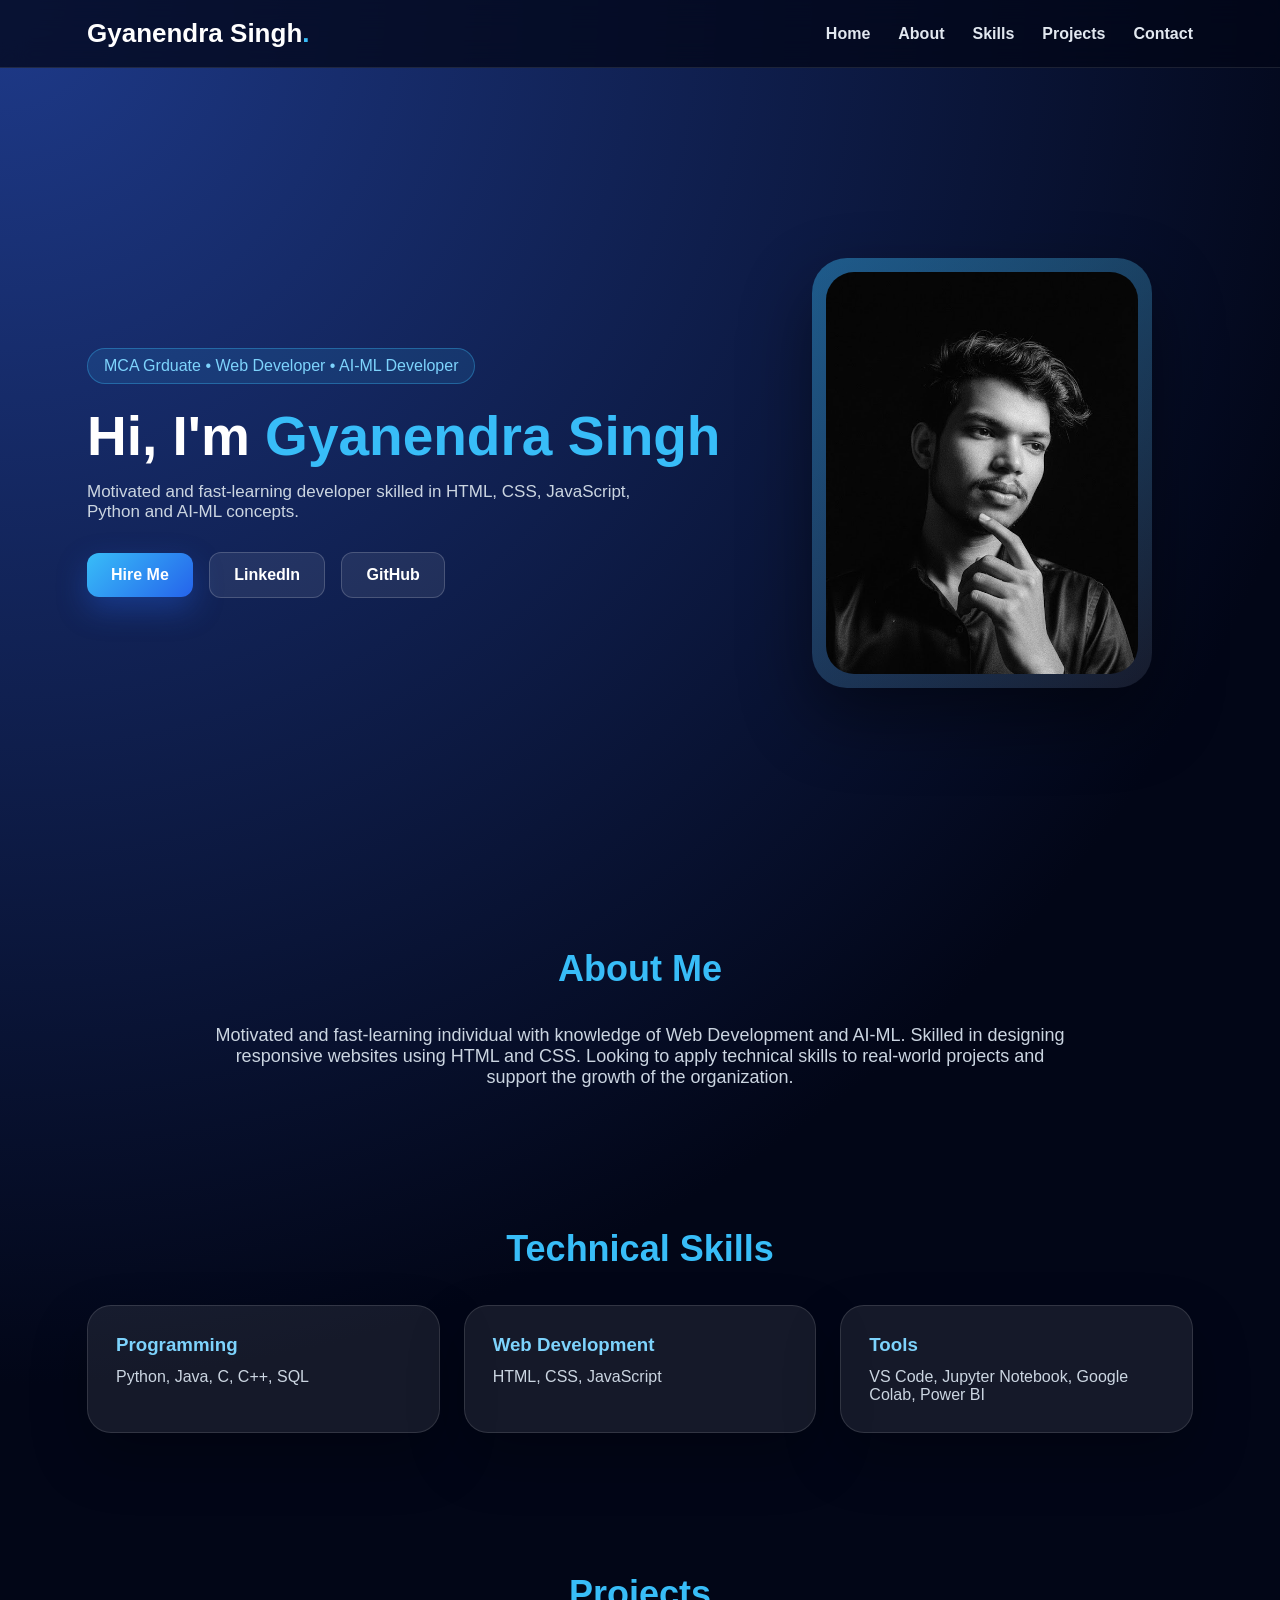
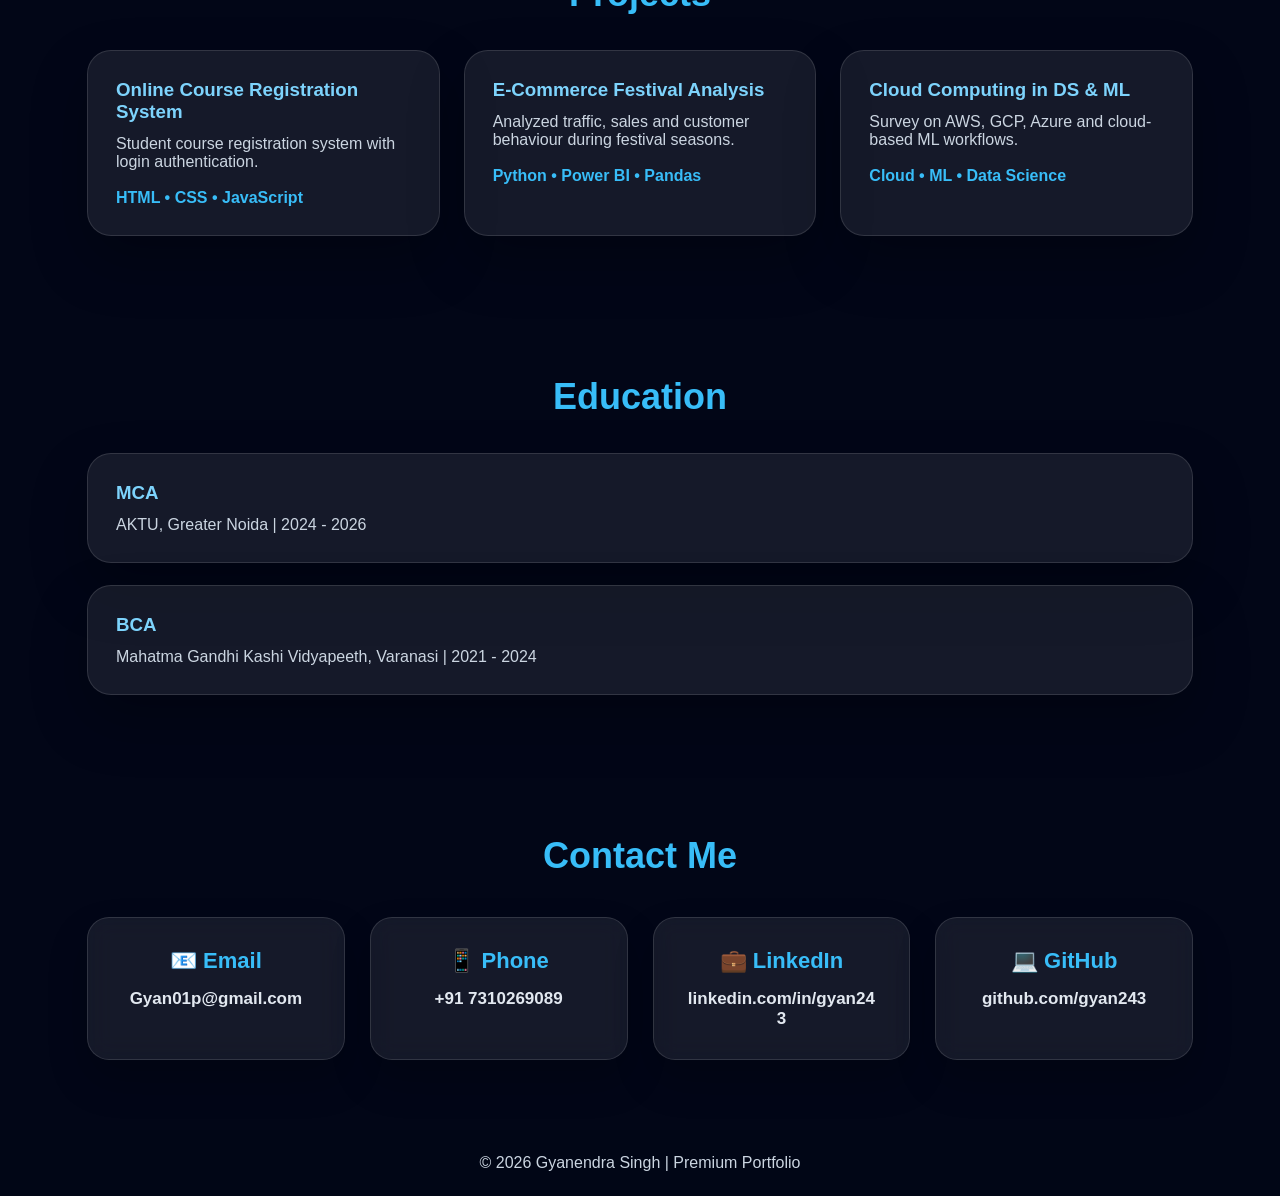
<file: index.html>
<!DOCTYPE html>
<html lang="en">
<head>
  <meta charset="UTF-8">
  <meta name="viewport" content="width=device-width, initial-scale=1.0">
  <title>Gyanendra Singh | Portfolio</title>
  <link rel="stylesheet" href="style.css">
</head>
<body>

<header>
  <nav class="navbar">
    <div class="logo">Gyanendra Singh<span>.</span></div>

    <ul id="menu">
      <li><a href="#home">Home</a></li>
      <li><a href="#about">About</a></li>
      <li><a href="#skills">Skills</a></li>
      <li><a href="#projects">Projects</a></li>
      <li><a href="#contact">Contact</a></li>
    </ul>

    <button class="menu-btn" onclick="toggleMenu()">☰</button>
  </nav>
</header>

<section id="home" class="hero">
  <div class="hero-text">
    <p class="tag">MCA Grduate • Web Developer • AI-ML Developer</p>
    <h1>Hi, I'm <span>Gyanendra Singh</span></h1>
    <p class="desc">
      Motivated and fast-learning developer skilled in HTML, CSS, JavaScript,
      Python and AI-ML concepts.
    </p>

    <div class="buttons">
      <a href="#contact" class="btn">Hire Me</a>
      <a href="https://linkedin.com/in/gyan243" target="_blank" class="btn dark">LinkedIn</a>
      <a href="https://github.com/gyan243" target="_blank" class="btn dark">GitHub</a>
    </div>
  </div>

  <div class="hero-img">
    <div class="img-box">
      <img src="gyan.jpg" alt="Gyanendra Singh">
    </div>
  </div>
</section>

<section id="about" class="section">
  <h2>About Me</h2>
  <p>
    Motivated and fast-learning individual with knowledge of Web Development and AI-ML. Skilled in designing 
responsive websites using HTML and CSS. Looking to apply technical skills to real-world projects and support the 
growth of the organization. 
  </p>
</section>

<section id="skills" class="section">
  <h2>Technical Skills</h2>

  <div class="grid">
    <div class="card">
      <h3>Programming</h3>
      <p>Python, Java, C, C++, SQL</p>
    </div>

    <div class="card">
      <h3>Web Development</h3>
      <p>HTML, CSS, JavaScript</p>
    </div>

    <div class="card">
      <h3>Tools</h3>
      <p>VS Code, Jupyter Notebook, Google Colab, Power BI</p>
    </div>
  </div>
</section>

<section id="projects" class="section">
  <h2>Projects</h2>

  <div class="grid">
    <div class="card project">
      <h3>Online Course Registration System</h3>
      <p>Student course registration system with login authentication.</p>
      <span>HTML • CSS • JavaScript</span>
    </div>

    <div class="card project">
      <h3>E-Commerce Festival Analysis</h3>
      <p>Analyzed traffic, sales and customer behaviour during festival seasons.</p>
      <span>Python • Power BI • Pandas</span>
    </div>

    <div class="card project">
      <h3>Cloud Computing in DS & ML</h3>
      <p>Survey on AWS, GCP, Azure and cloud-based ML workflows.</p>
      <span>Cloud • ML • Data Science</span>
    </div>
  </div>
</section>

<section id="education" class="section">
  <h2>Education</h2>

  <div class="timeline">
    <div>
      <h3>MCA</h3>
      <p>AKTU, Greater Noida | 2024 - 2026</p>
    </div>

    <div>
      <h3>BCA</h3>
      <p>Mahatma Gandhi Kashi Vidyapeeth, Varanasi | 2021 - 2024</p>
    </div>
  </div>
</section>

<section id="contact" class="section contact">
  <h2>Contact Me</h2>

  <div class="contact-box">

    <div class="contact-card">
      <h3>📧 Email</h3>
      <a href="mailto:Gyan01p@gmail.com">
        Gyan01p@gmail.com
      </a>
    </div>

    <div class="contact-card">
      <h3>📱 Phone</h3>
      <a href="tel:+917310269089">
        +91 7310269089
      </a>
    </div>

    <div class="contact-card">
      <h3>💼 LinkedIn</h3>
      <a href="https://linkedin.com/in/gyan243" target="_blank">
        linkedin.com/in/gyan243
      </a>
    </div>

    <div class="contact-card">
      <h3>💻 GitHub</h3>
      <a href="https://github.com/gyan243" target="_blank">
        github.com/gyan243
      </a>
    </div>

  </div>
</section>

<footer>
  <p>© 2026 Gyanendra Singh | Premium Portfolio</p>
</footer>

<script src="script.js"></script>
</body>
</html>
</file>
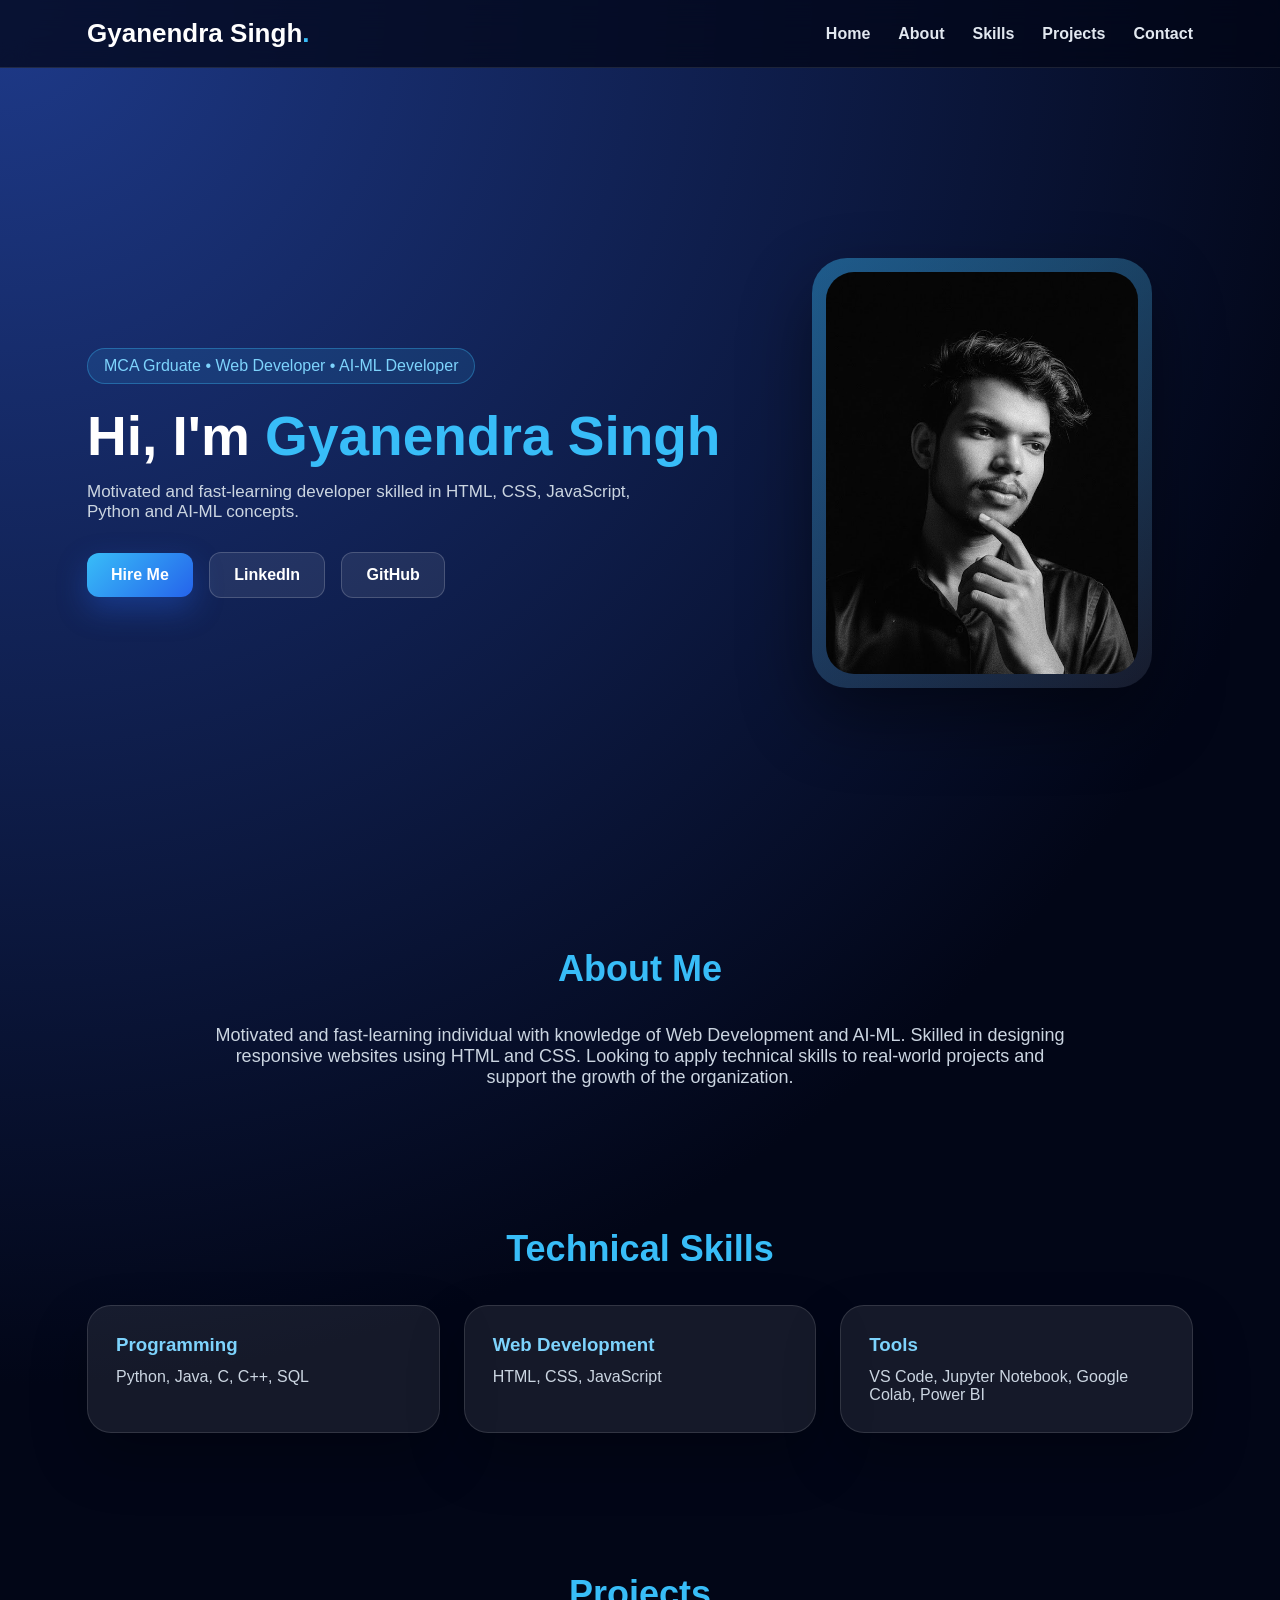
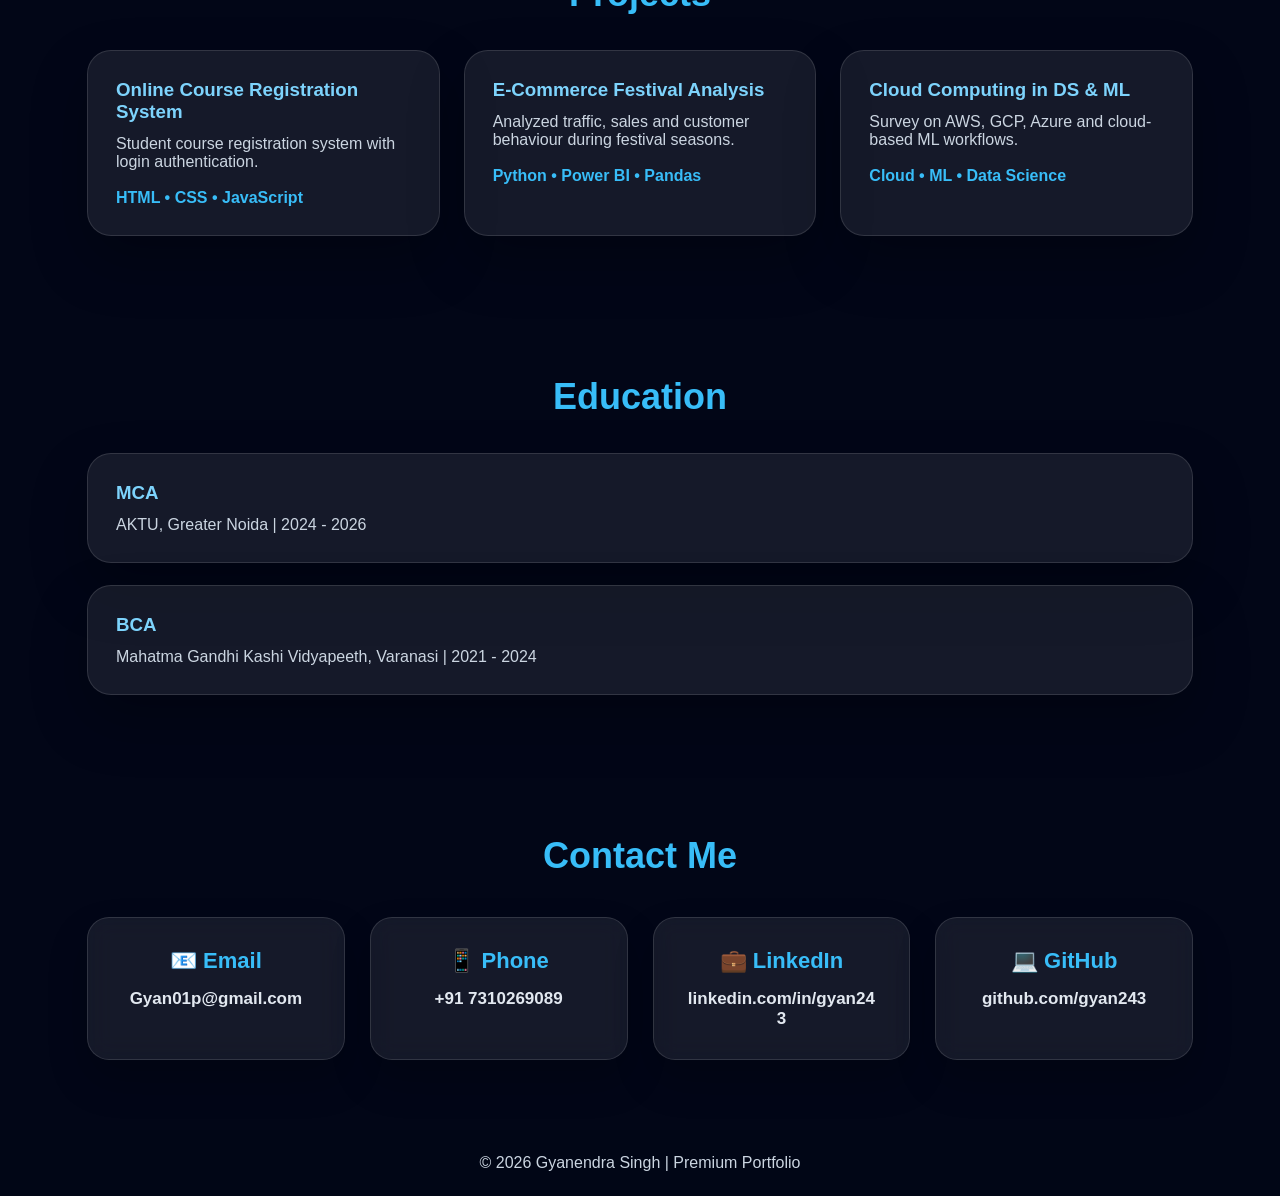
<file: Portfolio Website/index.html>
<!DOCTYPE html>
<html lang="en">
<head>
  <meta charset="UTF-8">
  <meta name="viewport" content="width=device-width, initial-scale=1.0">
  <title>Gyanendra Singh | Portfolio</title>
  <link rel="stylesheet" href="style.css">
</head>
<body>

<header>
  <nav class="navbar">
    <div class="logo">Gyanendra Singh<span>.</span></div>

    <ul id="menu">
      <li><a href="#home">Home</a></li>
      <li><a href="#about">About</a></li>
      <li><a href="#skills">Skills</a></li>
      <li><a href="#projects">Projects</a></li>
      <li><a href="#contact">Contact</a></li>
    </ul>

    <button class="menu-btn" onclick="toggleMenu()">☰</button>
  </nav>
</header>

<section id="home" class="hero">
  <div class="hero-text">
    <p class="tag">MCA Grduate • Web Developer • AI-ML Developer</p>
    <h1>Hi, I'm <span>Gyanendra Singh</span></h1>
    <p class="desc">
      Motivated and fast-learning developer skilled in HTML, CSS, JavaScript,
      Python and AI-ML concepts.
    </p>

    <div class="buttons">
      <a href="#contact" class="btn">Hire Me</a>
      <a href="https://linkedin.com/in/gyan243" target="_blank" class="btn dark">LinkedIn</a>
      <a href="https://github.com/gyan243" target="_blank" class="btn dark">GitHub</a>
    </div>
  </div>

  <div class="hero-img">
    <div class="img-box">
      <img src="gyan.jpg" alt="Gyanendra Singh">
    </div>
  </div>
</section>

<section id="about" class="section">
  <h2>About Me</h2>
  <p>
    Motivated and fast-learning individual with knowledge of Web Development and AI-ML. Skilled in designing 
responsive websites using HTML and CSS. Looking to apply technical skills to real-world projects and support the 
growth of the organization. 
  </p>
</section>

<section id="skills" class="section">
  <h2>Technical Skills</h2>

  <div class="grid">
    <div class="card">
      <h3>Programming</h3>
      <p>Python, Java, C, C++, SQL</p>
    </div>

    <div class="card">
      <h3>Web Development</h3>
      <p>HTML, CSS, JavaScript</p>
    </div>

    <div class="card">
      <h3>Tools</h3>
      <p>VS Code, Jupyter Notebook, Google Colab, Power BI</p>
    </div>
  </div>
</section>

<section id="projects" class="section">
  <h2>Projects</h2>

  <div class="grid">
    <div class="card project">
      <h3>Online Course Registration System</h3>
      <p>Student course registration system with login authentication.</p>
      <span>HTML • CSS • JavaScript</span>
    </div>

    <div class="card project">
      <h3>E-Commerce Festival Analysis</h3>
      <p>Analyzed traffic, sales and customer behaviour during festival seasons.</p>
      <span>Python • Power BI • Pandas</span>
    </div>

    <div class="card project">
      <h3>Cloud Computing in DS & ML</h3>
      <p>Survey on AWS, GCP, Azure and cloud-based ML workflows.</p>
      <span>Cloud • ML • Data Science</span>
    </div>
  </div>
</section>

<section id="education" class="section">
  <h2>Education</h2>

  <div class="timeline">
    <div>
      <h3>MCA</h3>
      <p>AKTU, Greater Noida | 2024 - 2026</p>
    </div>

    <div>
      <h3>BCA</h3>
      <p>Mahatma Gandhi Kashi Vidyapeeth, Varanasi | 2021 - 2024</p>
    </div>
  </div>
</section>

<section id="contact" class="section contact">
  <h2>Contact Me</h2>

  <div class="contact-box">

    <div class="contact-card">
      <h3>📧 Email</h3>
      <a href="mailto:Gyan01p@gmail.com">
        Gyan01p@gmail.com
      </a>
    </div>

    <div class="contact-card">
      <h3>📱 Phone</h3>
      <a href="tel:+917310269089">
        +91 7310269089
      </a>
    </div>

    <div class="contact-card">
      <h3>💼 LinkedIn</h3>
      <a href="https://linkedin.com/in/gyan243" target="_blank">
        linkedin.com/in/gyan243
      </a>
    </div>

    <div class="contact-card">
      <h3>💻 GitHub</h3>
      <a href="https://github.com/gyan243" target="_blank">
        github.com/gyan243
      </a>
    </div>

  </div>
</section>

<footer>
  <p>© 2026 Gyanendra Singh | Premium Portfolio</p>
</footer>

<script src="script.js"></script>
</body>
</html>
</file>
<file: style.css>
* {
  margin: 0;
  padding: 0;
  box-sizing: border-box;
  font-family: "Segoe UI", Arial, sans-serif;
}

html {
  scroll-behavior: smooth;
}

body {
  background: radial-gradient(circle at top left, #1e3a8a, #020617 45%);
  color: #fff;
}

header {
  position: sticky;
  top: 0;
  z-index: 1000;
  backdrop-filter: blur(14px);
  background: rgba(2, 6, 23, 0.75);
  border-bottom: 1px solid rgba(255,255,255,0.1);
}

.navbar {
  max-width: 1150px;
  margin: auto;
  padding: 18px 22px;
  display: flex;
  justify-content: space-between;
  align-items: center;
}

.logo {
  font-size: 26px;
  font-weight: 800;
}

.logo span,
.hero span {
  color: #38bdf8;
}

nav ul {
  display: flex;
  gap: 28px;
  list-style: none;
}

nav a {
  color: #e2e8f0;
  text-decoration: none;
  font-weight: 600;
}

nav a:hover {
  color: #38bdf8;
}

.menu-btn {
  display: none;
  background: none;
  color: white;
  border: none;
  font-size: 28px;
}

.hero {
  max-width: 1150px;
  margin: auto;
  min-height: 90vh;
  padding: 70px 22px;
  display: grid;
  grid-template-columns: 1.2fr 0.8fr;
  align-items: center;
  gap: 50px;
}

.tag {
  display: inline-block;
  padding: 8px 16px;
  background: rgba(56, 189, 248, 0.12);
  border: 1px solid rgba(56, 189, 248, 0.35);
  color: #7dd3fc;
  border-radius: 30px;
  margin-bottom: 22px;
}

.hero h1 {
  font-size: 55px;
  line-height: 1.1;
  margin-bottom: 15px;
}

.hero h3 {
  font-size: 25px;
  color: #cbd5e1;
  margin-bottom: 15px;
}

.desc {
  max-width: 570px;
  color: #cbd5e1;
  font-size: 17px;
}

.buttons {
  margin-top: 30px;
}

.btn {
  display: inline-block;
  padding: 13px 24px;
  border-radius: 12px;
  background: linear-gradient(135deg, #38bdf8, #2563eb);
  color: white;
  text-decoration: none;
  font-weight: 700;
  margin-right: 12px;
  box-shadow: 0 12px 30px rgba(37, 99, 235, 0.35);
}

.btn.dark {
  background: rgba(255,255,255,0.08);
  border: 1px solid rgba(255,255,255,0.18);
  box-shadow: none;
}

.hero-img {
  display: flex;
  justify-content: center;
}

.img-box {
  width: 340px;
  height: 430px;
  padding: 14px;
  border-radius: 35px;
  background: linear-gradient(145deg, rgba(56,189,248,0.4), rgba(255,255,255,0.08));
  box-shadow: 0 30px 70px rgba(0,0,0,0.45);
}

.img-box img {
  width: 100%;
  height: 100%;
  object-fit: cover;
  border-radius: 28px;
}

.section {
  max-width: 1150px;
  margin: auto;
  padding: 70px 22px;
}

.section h2 {
  text-align: center;
  font-size: 36px;
  margin-bottom: 35px;
  color: #38bdf8;
}

.section > p {
  max-width: 850px;
  margin: auto;
  text-align: center;
  color: #cbd5e1;
  font-size: 18px;
}

.grid {
  display: grid;
  grid-template-columns: repeat(auto-fit, minmax(260px, 1fr));
  gap: 24px;
}

.card,
.timeline div {
  padding: 28px;
  border-radius: 24px;
  background: rgba(255,255,255,0.08);
  border: 1px solid rgba(255,255,255,0.12);
  box-shadow: 0 25px 55px rgba(0,0,0,0.25);
  transition: 0.3s;
}

.card:hover,
.timeline div:hover {
  transform: translateY(-8px);
  border-color: rgba(56,189,248,0.6);
}

.card h3,
.timeline h3 {
  color: #7dd3fc;
  margin-bottom: 12px;
}

.card p,
.timeline p {
  color: #cbd5e1;
}

.project span {
  display: inline-block;
  margin-top: 18px;
  color: #38bdf8;
  font-weight: 700;
}

.timeline {
  display: grid;
  gap: 22px;
}

.contact {
  text-align: center;
}

.contact p {
  margin: 10px 0;
}

.contact a {
  color: #38bdf8;
  text-decoration: none;
  font-weight: 600;
}

footer {
  text-align: center;
  padding: 24px;
  background: rgba(2, 6, 23, 0.9);
  color: #cbd5e1;
}

@media (max-width: 768px) {
  nav ul {
    display: none;
    position: absolute;
    top: 68px;
    left: 0;
    width: 100%;
    padding: 25px;
    flex-direction: column;
    background: #020617;
    text-align: center;
  }

  nav ul.show {
    display: flex;
  }

  .menu-btn {
    display: block;
  }

  .hero {
    grid-template-columns: 1fr;
    text-align: center;
  }

  .hero-img {
    order: -1;
  }

  .hero h1 {
    font-size: 38px;
  }

  .img-box {
    width: 270px;
    height: 340px;
  }

  .btn {
    margin-bottom: 12px;
  }
}
.contact {
  text-align: center;
}

.contact-box {
  display: grid;
  grid-template-columns: repeat(auto-fit, minmax(250px, 1fr));
  gap: 25px;
  margin-top: 40px;
}

.contact-card {
  background: rgba(255,255,255,0.08);
  border: 1px solid rgba(255,255,255,0.12);
  padding: 30px;
  border-radius: 22px;
  backdrop-filter: blur(12px);
  transition: 0.3s;
  box-shadow: 0 20px 40px rgba(0,0,0,0.2);
}

.contact-card:hover {
  transform: translateY(-8px);
  border-color: #38bdf8;
}

.contact-card h3 {
  margin-bottom: 15px;
  color: #38bdf8;
  font-size: 22px;
}

.contact-card a {
  color: #e2e8f0;
  text-decoration: none;
  font-size: 17px;
  word-break: break-word;
}

.contact-card a:hover {
  color: #38bdf8;
}
</file>
<file: Portfolio Website/style.css>
* {
  margin: 0;
  padding: 0;
  box-sizing: border-box;
  font-family: "Segoe UI", Arial, sans-serif;
}

html {
  scroll-behavior: smooth;
}

body {
  background: radial-gradient(circle at top left, #1e3a8a, #020617 45%);
  color: #fff;
}

header {
  position: sticky;
  top: 0;
  z-index: 1000;
  backdrop-filter: blur(14px);
  background: rgba(2, 6, 23, 0.75);
  border-bottom: 1px solid rgba(255,255,255,0.1);
}

.navbar {
  max-width: 1150px;
  margin: auto;
  padding: 18px 22px;
  display: flex;
  justify-content: space-between;
  align-items: center;
}

.logo {
  font-size: 26px;
  font-weight: 800;
}

.logo span,
.hero span {
  color: #38bdf8;
}

nav ul {
  display: flex;
  gap: 28px;
  list-style: none;
}

nav a {
  color: #e2e8f0;
  text-decoration: none;
  font-weight: 600;
}

nav a:hover {
  color: #38bdf8;
}

.menu-btn {
  display: none;
  background: none;
  color: white;
  border: none;
  font-size: 28px;
}

.hero {
  max-width: 1150px;
  margin: auto;
  min-height: 90vh;
  padding: 70px 22px;
  display: grid;
  grid-template-columns: 1.2fr 0.8fr;
  align-items: center;
  gap: 50px;
}

.tag {
  display: inline-block;
  padding: 8px 16px;
  background: rgba(56, 189, 248, 0.12);
  border: 1px solid rgba(56, 189, 248, 0.35);
  color: #7dd3fc;
  border-radius: 30px;
  margin-bottom: 22px;
}

.hero h1 {
  font-size: 55px;
  line-height: 1.1;
  margin-bottom: 15px;
}

.hero h3 {
  font-size: 25px;
  color: #cbd5e1;
  margin-bottom: 15px;
}

.desc {
  max-width: 570px;
  color: #cbd5e1;
  font-size: 17px;
}

.buttons {
  margin-top: 30px;
}

.btn {
  display: inline-block;
  padding: 13px 24px;
  border-radius: 12px;
  background: linear-gradient(135deg, #38bdf8, #2563eb);
  color: white;
  text-decoration: none;
  font-weight: 700;
  margin-right: 12px;
  box-shadow: 0 12px 30px rgba(37, 99, 235, 0.35);
}

.btn.dark {
  background: rgba(255,255,255,0.08);
  border: 1px solid rgba(255,255,255,0.18);
  box-shadow: none;
}

.hero-img {
  display: flex;
  justify-content: center;
}

.img-box {
  width: 340px;
  height: 430px;
  padding: 14px;
  border-radius: 35px;
  background: linear-gradient(145deg, rgba(56,189,248,0.4), rgba(255,255,255,0.08));
  box-shadow: 0 30px 70px rgba(0,0,0,0.45);
}

.img-box img {
  width: 100%;
  height: 100%;
  object-fit: cover;
  border-radius: 28px;
}

.section {
  max-width: 1150px;
  margin: auto;
  padding: 70px 22px;
}

.section h2 {
  text-align: center;
  font-size: 36px;
  margin-bottom: 35px;
  color: #38bdf8;
}

.section > p {
  max-width: 850px;
  margin: auto;
  text-align: center;
  color: #cbd5e1;
  font-size: 18px;
}

.grid {
  display: grid;
  grid-template-columns: repeat(auto-fit, minmax(260px, 1fr));
  gap: 24px;
}

.card,
.timeline div {
  padding: 28px;
  border-radius: 24px;
  background: rgba(255,255,255,0.08);
  border: 1px solid rgba(255,255,255,0.12);
  box-shadow: 0 25px 55px rgba(0,0,0,0.25);
  transition: 0.3s;
}

.card:hover,
.timeline div:hover {
  transform: translateY(-8px);
  border-color: rgba(56,189,248,0.6);
}

.card h3,
.timeline h3 {
  color: #7dd3fc;
  margin-bottom: 12px;
}

.card p,
.timeline p {
  color: #cbd5e1;
}

.project span {
  display: inline-block;
  margin-top: 18px;
  color: #38bdf8;
  font-weight: 700;
}

.timeline {
  display: grid;
  gap: 22px;
}

.contact {
  text-align: center;
}

.contact p {
  margin: 10px 0;
}

.contact a {
  color: #38bdf8;
  text-decoration: none;
  font-weight: 600;
}

footer {
  text-align: center;
  padding: 24px;
  background: rgba(2, 6, 23, 0.9);
  color: #cbd5e1;
}

@media (max-width: 768px) {
  nav ul {
    display: none;
    position: absolute;
    top: 68px;
    left: 0;
    width: 100%;
    padding: 25px;
    flex-direction: column;
    background: #020617;
    text-align: center;
  }

  nav ul.show {
    display: flex;
  }

  .menu-btn {
    display: block;
  }

  .hero {
    grid-template-columns: 1fr;
    text-align: center;
  }

  .hero-img {
    order: -1;
  }

  .hero h1 {
    font-size: 38px;
  }

  .img-box {
    width: 270px;
    height: 340px;
  }

  .btn {
    margin-bottom: 12px;
  }
}
.contact {
  text-align: center;
}

.contact-box {
  display: grid;
  grid-template-columns: repeat(auto-fit, minmax(250px, 1fr));
  gap: 25px;
  margin-top: 40px;
}

.contact-card {
  background: rgba(255,255,255,0.08);
  border: 1px solid rgba(255,255,255,0.12);
  padding: 30px;
  border-radius: 22px;
  backdrop-filter: blur(12px);
  transition: 0.3s;
  box-shadow: 0 20px 40px rgba(0,0,0,0.2);
}

.contact-card:hover {
  transform: translateY(-8px);
  border-color: #38bdf8;
}

.contact-card h3 {
  margin-bottom: 15px;
  color: #38bdf8;
  font-size: 22px;
}

.contact-card a {
  color: #e2e8f0;
  text-decoration: none;
  font-size: 17px;
  word-break: break-word;
}

.contact-card a:hover {
  color: #38bdf8;
}
</file>
